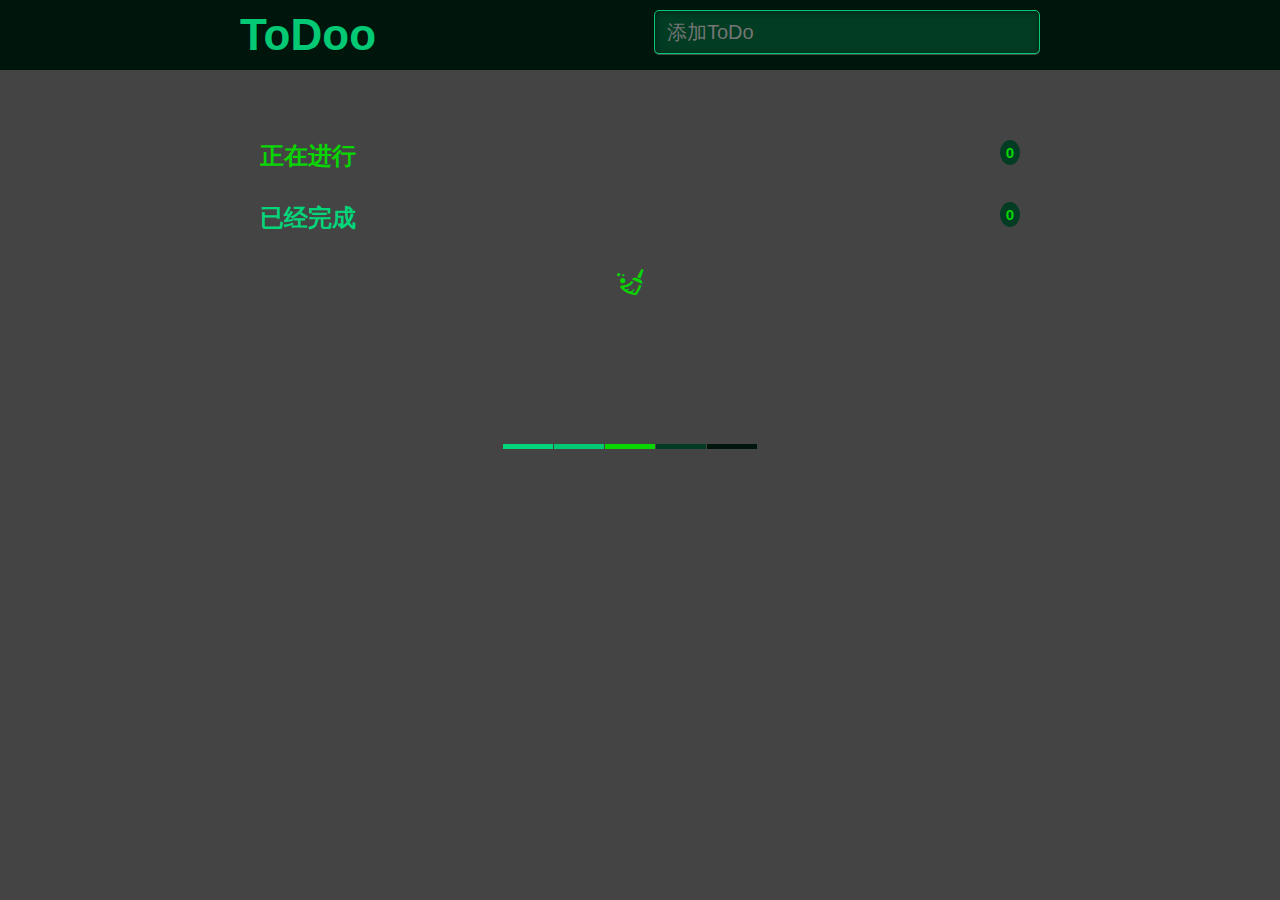
<file: index.html>
<!doctype html>
<html lang="en">
<head>
	<meta http-equiv="Content-Type" content="text/html; charset=UTF-8">
	<meta name="viewport" content="width=device-width, initial-scale=1.0, maximum-scale=1.0, user-scalable=no"> 
	<title>todo</title>
	<link rel="stylesheet" href="css/index.css">
	<link rel="stylesheet" href="css/iconfont.css">
	<link rel="shortcut icon" href="todoo1.ico" /> 
	<style>
	
	.color{width: 275px;height: 5px;margin: 100px  auto;}
	.color div{width: 50px;height: 100%;color: #fff;float: left;font-size: 0px;margin-right:1px;}
	</style>
</head>
<body>
	
	
	<header>
		<ul class="top">
			<label for="title">ToDoo</label>
			<input type="text" id="suo" placeholder="添加ToDo">
		</ul>
	</header>
	<section>
		<ul class="title">
			<h2>正在进行</h2><span class="nownum">1</span>
		</ul>
		
		<ul class="now">
			<!-- <ul class="nowlist">
				<input type="checkbox">
				<div class="text">2222</div>
				<i class="iconfont">&#xe614;</i>
			</ul> -->
		</ul>
		<ul class="title">
			<h2 class="h2">已经完成</h2><span class="overnum">1</span>
		</ul>
		<ul class="over">
			<!-- <ul class="overlist">
				<input type="checkbox">
				<div class="text">2222</div>
				<i class="iconfont">&#xe614;</i>
			</ul> -->
		</ul>

	<div href="" class="clead"><i class=" iconfont">&#xe6dc;</i></div>

	</section>
	<div class="color">
		<div style="background: #03d57b;">#03d57b</div>
		<div style="background: #03c874;">#03c874</div>
		<div style="background: #09d503;">#09d503</div>
		<div style="background: #013c23;">#013c23</div>
		<div style="background: #00160d;">#00160d</div>
		
	</div>
	<script src="js/index.js"></script>
</body>
</html>
</file>
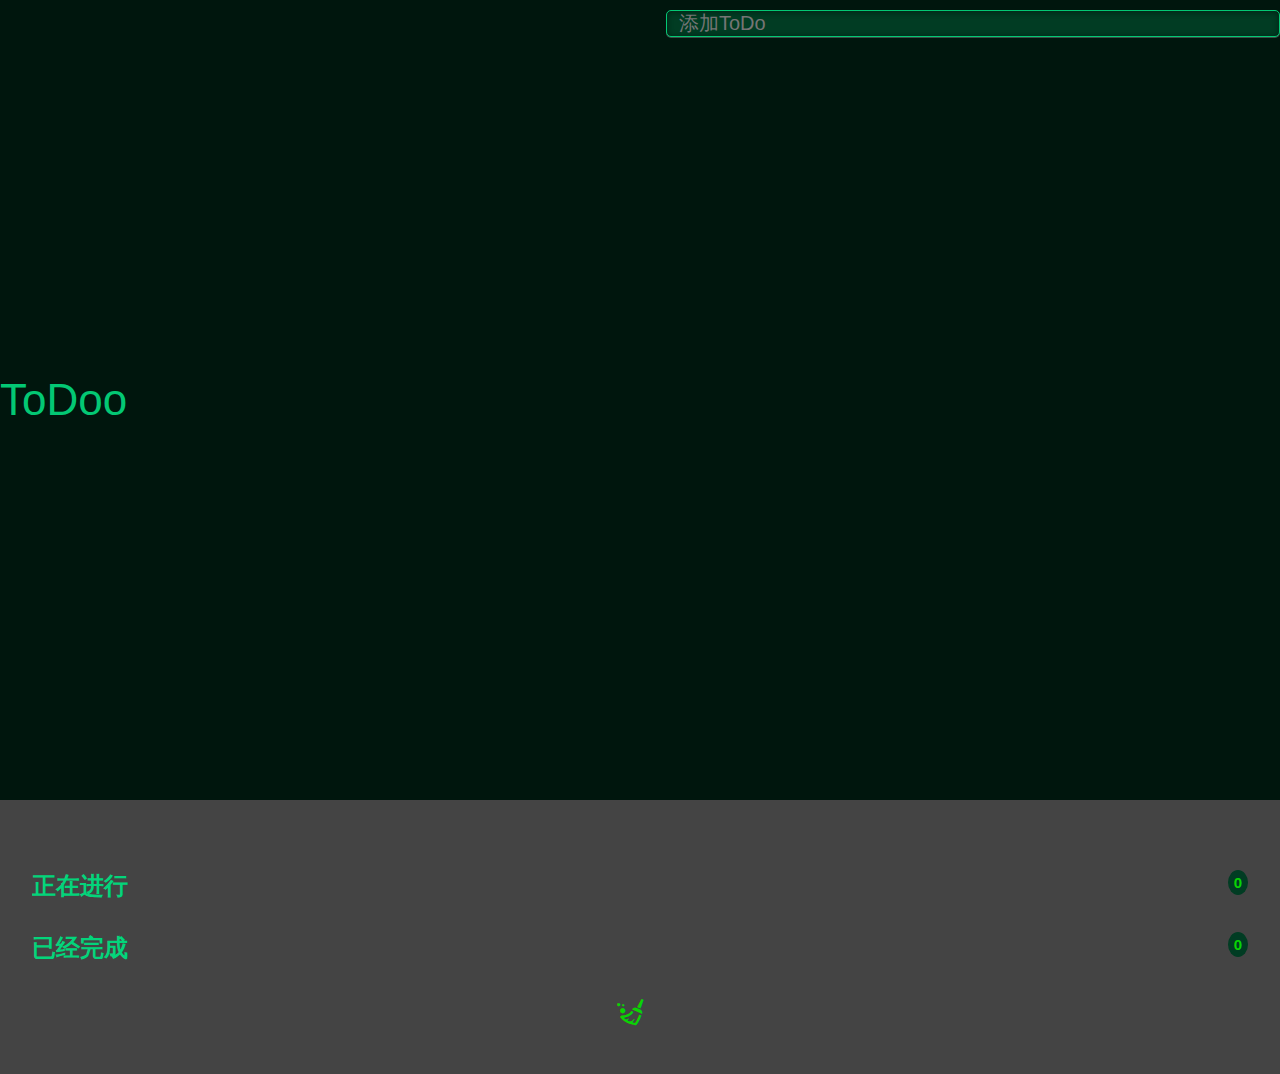
<file: todoo.html>
<!doctype html>
<html lang="en">
<head>
	<meta http-equiv="Content-Type" content="text/html; charset=UTF-8">
	<meta name="viewport" content="width=device-width, initial-scale=1.0, maximum-scale=1.0, user-scalable=no"> 
	<title>todo</title>
	<link rel="stylesheet" href="css/iconfont.css">
	<style>
	body{
	background: #444;
	padding: 0;
	margin: 0;
	font-family: "Helevetica ",sans-serif;
	/*font-size: 16px;*/
	}
header{
	font-family:"Helevetica ",sans-serif;
	width: 100%;
	height: 50rem;
	background:#00160d 
}
ul,li{padding: 0;margin: 0}
.top{
	width: 100%;height: 100%;
	margin: 0 auto;
}
.top label{
	color: #03c874;
	font-size: 44px;
	text-align: center;
	line-height: 50rem;
	float: left;
}
.top input{
	width: 38rem;
	/*height: 30px;*/
	background: #013c23;
	color: #03d57b;
	font-size: 20px;
	text-indent: 10px;
	float: right;
	margin-top: 10px;
	/*margin-right: 50px;*/
	border:1px solid #03c874;
	box-shadow: 0 1px 0 rgba(255,255,255,0.24), 0 1px 6px rgba(0,0,0,0.45) inset;
	border-radius: 5px;
	outline: none;
	-webkit-tap-highlight-color:rgba(0,0,0,0);
}

section{width: 80rem;
	height: auto;
	margin: 0 auto;
	overflow: hidden;
	margin-top: 40px;
}
section .title{width: 95%;height: auto; overflow: hidden;margin: 30px auto}
.title h2{float: left;color: #03d57b;padding: 0;margin:0}
.title span{
		display: block;
		width: 20px;
		height: 25px;
		border-radius: 50%;
		background:#013c23;
		color: #09d503;
		float:right;
		text-align: center;
		line-height: 25px;
		font-size: 15px;
		font-weight: bolder;
}

.nowlist,.overlist{
	position: relative;
	width: 600px;
	height: 35px;
	margin: 0 auto;
	background: #013c23;
	color: #03c874;
	line-height: 35px;
	padding: 0 50px;
	border-left: 5px solid #09d503;
	box-shadow: 0 1px 2px #03d57b;
	border-radius: 5px;
	margin-bottom: 12px;
}
.nowlist input,.overlist input{
	position: absolute;
	left: 12px;
	width: 22px;height: 22px;
	cursor: pointer;
	margin: 6px;
	border:none;
	box-shadow:  0 0px 7px #09d503, 0 0 5px #03c874 inset;
}
.nowlist i,.overlist i{
	color: #09d503;
	width: 15px;height: 15px;
	float: right;
	cursor: pointer;
	position: absolute;
	top: 2px;
	right: 20px;
}
.overlist i{color:#03d57b }
.clead{
	width: 50px;
	height: 50px;
	margin: 30px auto;
	text-decoration: none;
	color: #09d503;
	cursor: pointer;
}
.clead i{
	color: #09d503;
	font-size: 30px;
}

/*@media screen and (max-width: 620px) {
	.top{width:400px;}
	.top input{width: 200px;}
	section{width: 400px;}
	.now div,.over div{
	width: 400px;}
	.nowlist,.overlist{
		width: 300px;
	}
	.clead{

	}
}
@media screen and (min-width: 620px) {
	.top{width: 800px;}
}
*/

	
	</style>
</head>
<body>
	<header>
		<ul class="top">
			<label for="title">ToDoo</label>
			<input type="text" id="suo" placeholder="添加ToDo">
		</ul>
	</header>
	<section>
		<ul class="title">
			<h2>正在进行</h2><span class="nownum">1</span>
		</ul>
		<ul class="now">
		</ul>
		<ul class="title">
			<h2>已经完成</h2><span class="overnum">1</span>
		</ul>
		<ul class="over">
		</ul>
	<div href="" class="clead"><i class=" iconfont">&#xe6dc;</i></div>
	</section>
	<script >
		var inputBtn=document.querySelector(".top input")
		var nowlist=document.querySelector(".now ")
		var overlist=document.querySelector(".over ")
		var nownums=document.querySelector(".title .nownum")
		var overnums=document.querySelector(".title .overnum")
		var clead=document.querySelector(".clead")

		inputBtn.onkeydown=function(e){
				if (e.keyCode==13) {
					if (this.value=="") {
						return
					}else{
					 var title=this.value;
					 var data =getData();
					 data.push({"title":title,"done":"false"})
					 saveData(data);
					 this.value="";
					 render();
					}
				};
			}

		function getData(){
			var d = localStorage.getItem('todo')
			if(d!=null){
				return d ==null?[]:JSON.parse(d);
			 }else return [];

		}
		function saveData(data){
			localStorage.setItem('todo',JSON.stringify(data))
		}
		function changeData(i,key,val){
			var data = getData();
			data[i][key]=val;
			saveData(data);
			render();
		}
		function delData(i){
			var data = getData();
			data.splice(i,1);
			saveData(data);
			render()
		}

		clead.onclick=function(){
			localStorage.clear();
			render()
		}


		render()
		function render(){
			var nowStr="";
			var overStr="";
			var nowNum=0;
			var overNum=0;
			var todo=getData();
			for (var i = 0; i < todo.length; i++) {
				if (todo[i].done=="true") {
					overNum++;
					overStr+='<ul class="nowlist"><input type="checkbox" onchange=changeData('+i+',"done","false")><div class="text" contenteditable onblur=changeData('+i+',"title",this.innerHTML)>'+todo[i].title+'</div><i class="iconfont" style="color:#03d57b" onclick=delData('+i+')>&#xe614;</i></ul>'
				}else{
					nowNum++;
					nowStr+='<ul class="nowlist"><input type="checkbox" onchange=changeData('+i+',"done","true")><div class="text" contenteditable onblur=changeData('+i+',"title",this.innerHTML)>'+todo[i].title+'</div><i class="iconfont" onclick=delData('+i+')>&#xe614;</i></ul>'
				}
			}
			nownums.innerHTML=nowNum;
			overnums.innerHTML=overNum;
			nowlist.innerHTML=nowStr;
			overlist.innerHTML=overStr;
		}

	</script>
</body>
</html>
</file>
<file: css/index.css>
body{
	background: #444;
	padding: 0;
	margin: 0;
	font-family: "Helevetica Neue",Arial;
	font-size: 16px;
}
header{
	font-family: "Helevetica Neue",Arial,'微软雅黑';
	width: 100%;
	height: 70px;
	background:#00160d 
}
ul,li{padding: 0;margin: 0}
.top{
	width: 800px;height: 100%;
	margin: 0 auto;
}
.top label{
	color: #03c874;
	font-size: 44px;
	font-weight: 800;
	text-align: center;
	line-height: 70px;
	float: left;
}
.top input{
	width: 380px;
	height: 40px;
	background: #013c23;
	color: #03d57b;
	font-size: 20px;
	text-indent: 10px;
	float: right;
	margin-top: 10px;
	/*margin-right: 50px;*/
	border:1px solid #03c874;
	box-shadow: 0 1px 0 rgba(255,255,255,0.24), 0 1px 6px rgba(0,0,0,0.45) inset;
	border-radius: 5px;
	outline: none;
	-webkit-tap-highlight-color:rgba(0,0,0,0);
}

section{width: 800px;
	height: auto;
	margin: 0 auto;
	overflow: hidden;
	margin-top: 40px;
}
section .title{width: 95%;height: auto; overflow: hidden;margin: 30px auto}
.title h2{float: left;color: #09d503;padding: 0;margin:0}
.h2{color:#03d57b !important}
.title span{
		display: block;
		width: 20px;
		height: 25px;
		border-radius: 50%;
		background:#013c23;
		color: #09d503;
		float:right;
		text-align: center;
		line-height: 25px;
		font-size: 15px;
		font-weight: bolder;
}

.nowlist,.overlist{
	position: relative;
	width: 600px;
	height: 35px;
	margin: 0 auto;
	background: #013c23;
	color: #03c874;
	line-height: 35px;
	padding: 0 50px;
	border-left: 5px solid #09d503;
	box-shadow: 0 1px 2px #03d57b;
	border-radius: 5px;
	margin-bottom: 12px;
}
.now-hot{
	border-left: 5px solid #03d57b;
	color:#03d57b;
	background:#081F17;

}
.nowlist input,.overlist input{
	position: absolute;
	left: 12px;
	width: 22px;height: 22px;
	cursor: pointer;
	margin: 6px;
	border:none;
	box-shadow:  0 0px 7px #09d503, 0 0 5px #03c874 inset;
}
.nowlist i,.overlist i{
	color: #09d503;
	width: 15px;height: 15px;
	float: right;
	cursor: pointer;
	position: absolute;
	top: 2px;
	right: 20px;
}

.overlist i{color:#03d57b }
.clead{
	width: 50px;
	height: 50px;
	margin: 30px auto;
	text-decoration: none;
	color: #09d503;
	cursor: pointer;
}
.clead i{
	color: #09d503;
	font-size: 30px;
}

@media screen and (max-width: 620px) {
	.top{width:400px;}
	.top input{width: 200px;}
	section{width: 400px;}
	.now div,.over div{
	width: 400px;}
	.nowlist,.overlist{
		width: 300px;
	}
	.clead{

	}
}
@media screen and (min-width: 620px) {
	.top{width: 800px;}
}
</file>
<file: css/iconfont.css>
@font-face {font-family: "iconfont";
  src: url('iconfont.eot?t=1477101421821'); /* IE9*/
  src: url('iconfont.eot?t=1477101421821#iefix') format('embedded-opentype'), /* IE6-IE8 */
  url('iconfont.woff?t=1477101421821') format('woff'), /* chrome, firefox */
  url('iconfont.ttf?t=1477101421821') format('truetype'), /* chrome, firefox, opera, Safari, Android, iOS 4.2+*/
  url('iconfont.svg?t=1477101421821#iconfont') format('svg'); /* iOS 4.1- */
}

.iconfont {
  font-family:"iconfont" !important;
  font-size:16px;
  font-style:normal;
  -webkit-font-smoothing: antialiased;
  -webkit-text-stroke-width: 0.2px;
  -moz-osx-font-smoothing: grayscale;
}

.icon-quxiao:before { content: "\e605"; }

.icon-zhuanyeqingji:before { content: "\e6dc"; }

.icon-yiquxiao:before { content: "\e60e"; }

.icon-eraser:before { content: "\e633"; }

.icon-shanchu:before { content: "\e614"; }

.icon-cancel:before { content: "\e607"; }
</file>
